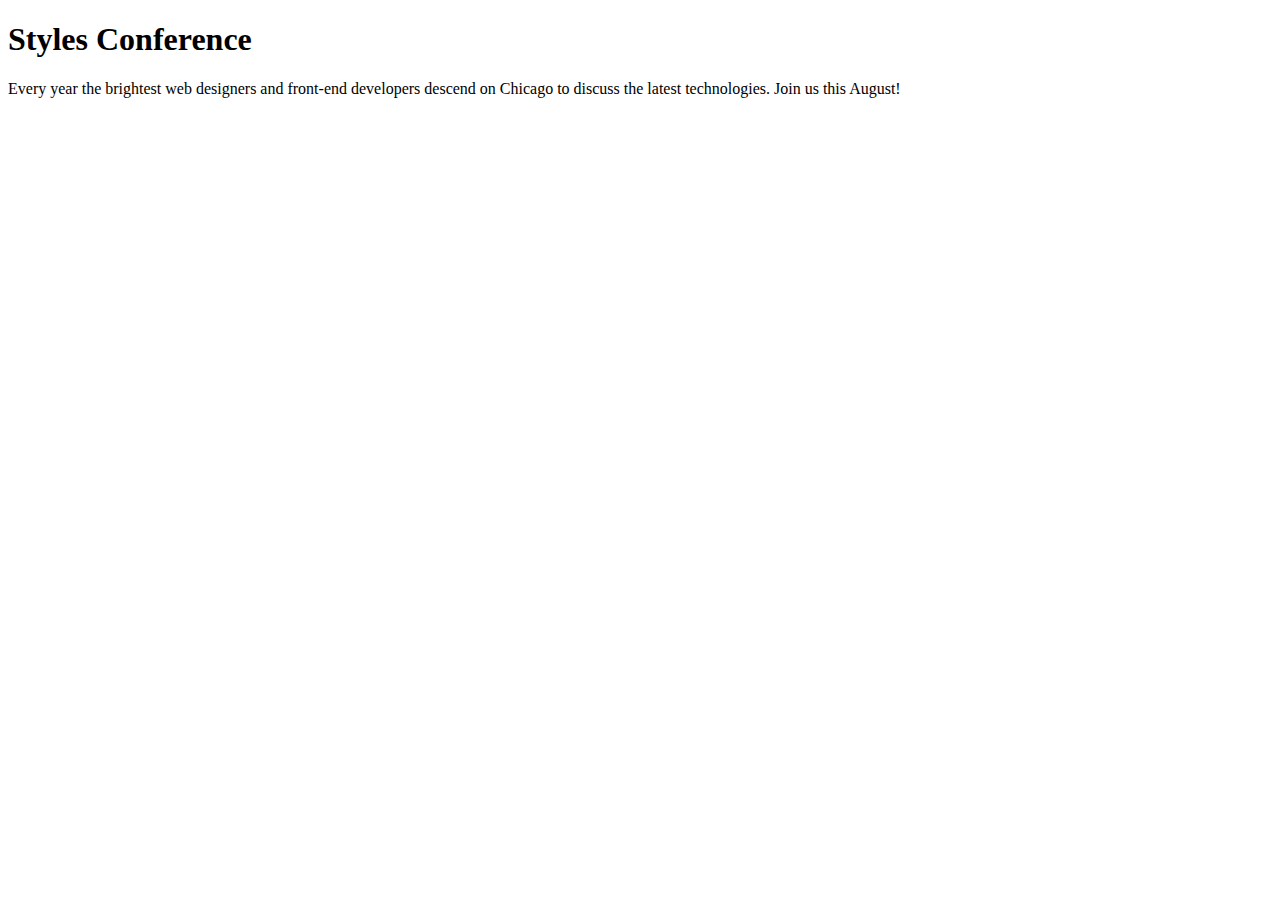
<file: index.html>
<!DOCTYPE html>
<html lang="en">
  <head>
   <meta charset="utf-8">
  <title>Styles Conference</title>
  </head>
  <body>
  <h1>Styles Conference</h1>
  <p>Every year the brightest web designers and front-end developers descend on Chicago to discuss the latest technologies. Join us this August!</p>
  </body>
</html>
</file>
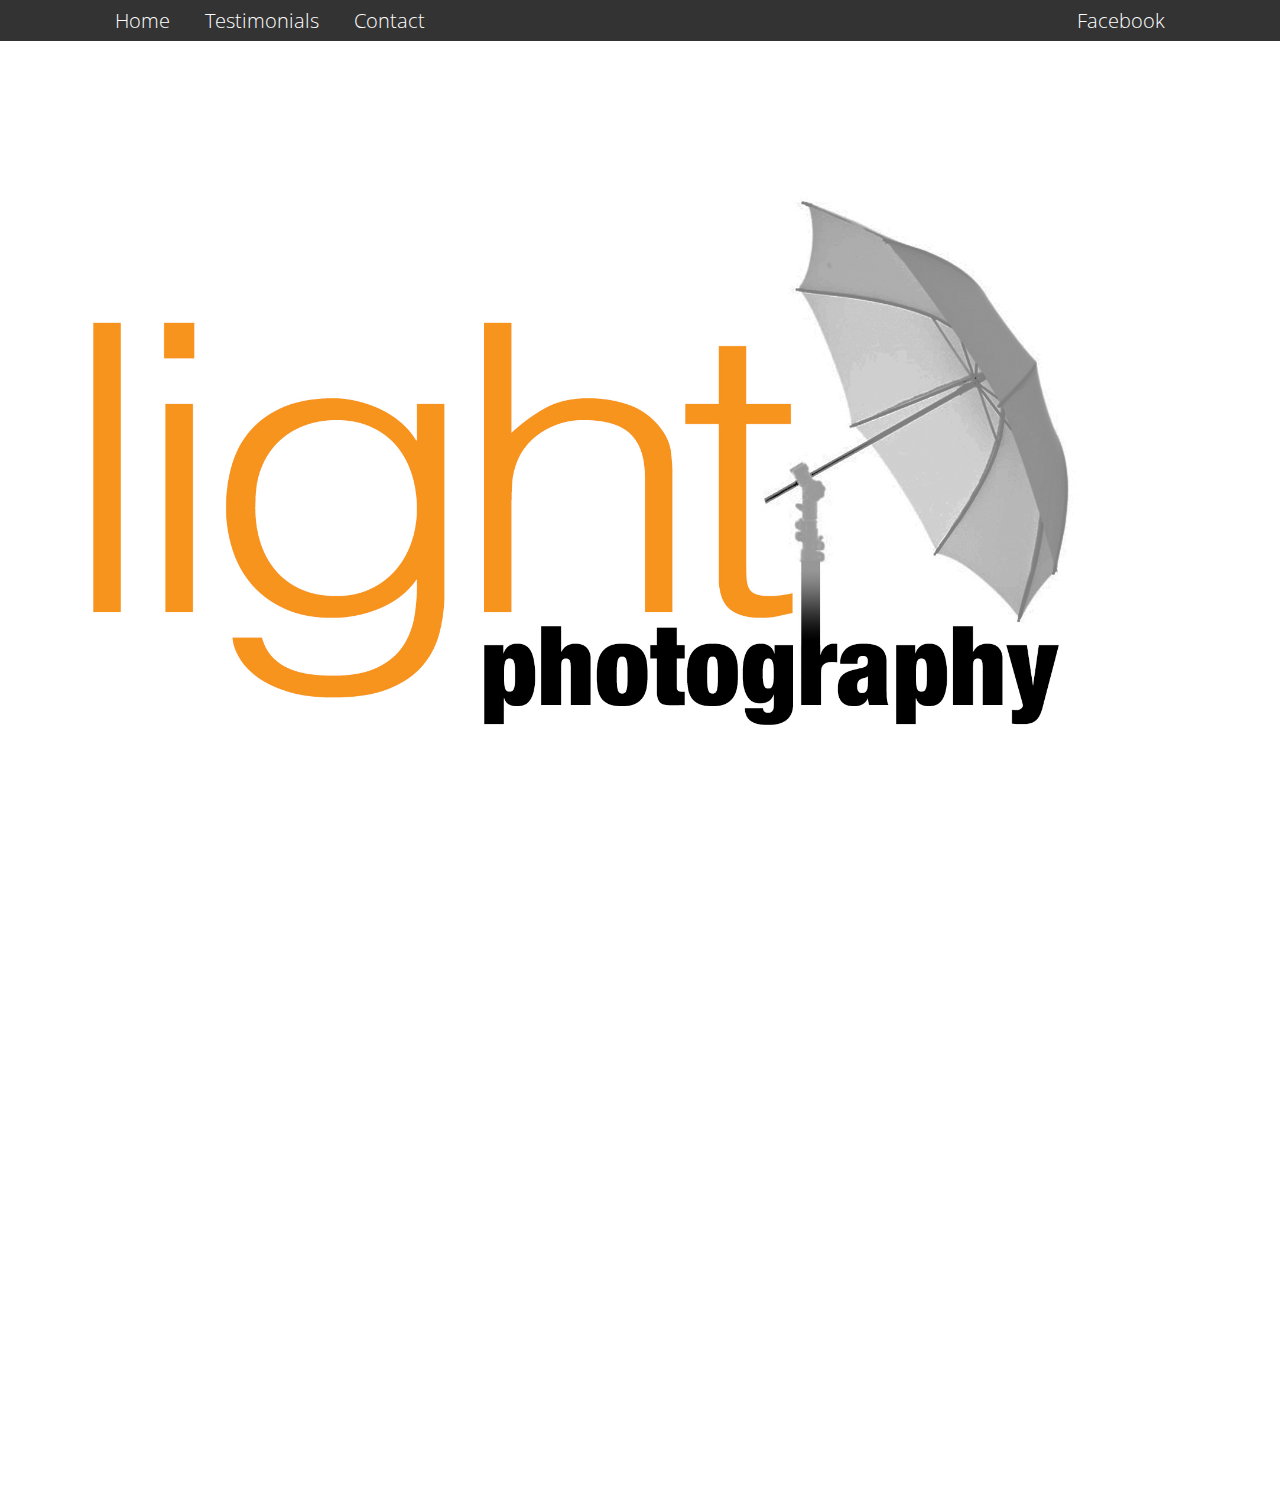
<file: portfolio.html>
<!DOCTYPE html>
<html>
  <link type="text/css" rel="stylesheet" href="portfolio.css"/>

<link href='http://fonts.googleapis.com/css?family=Lobster' rel='stylesheet' type='text/css'>
<link href='http://fonts.googleapis.com/css?family=Cabin' rel='stylesheet' type='text/css'>
<link href='http://fonts.googleapis.com/css?family=Pacifico|Open+Sans+Condensed:300' rel='stylesheet' type='text/css'>


<div class="main-content-wrapper">
  <div class="main-content">
    <div class="top-panel homepage-panel">
      <div class="navigation-wrapper">
        <ul class="navigation inner-content">
          <li><a href="site.html" class="light"> Home</a></li>
          <li><a href="teste.html" class="light"> Testimonials</a></li>
          <li><a href="site.html#Sutton" class="light">Contact</a></li>
          <li class="right"><a href="http://www.facebook.com/lightphotographysofia" class="light">Facebook</a></li>
        </ul>
      </div>
      <div class="inner-content top-panel-text">
        <h1></h1>
        <p class="subtext"></p>
      </div>
    </div>



    <div class="parallax_section parallax_image_third">
  <div class="center">
    <article>  </article>
    </div>
  </div>
</file>
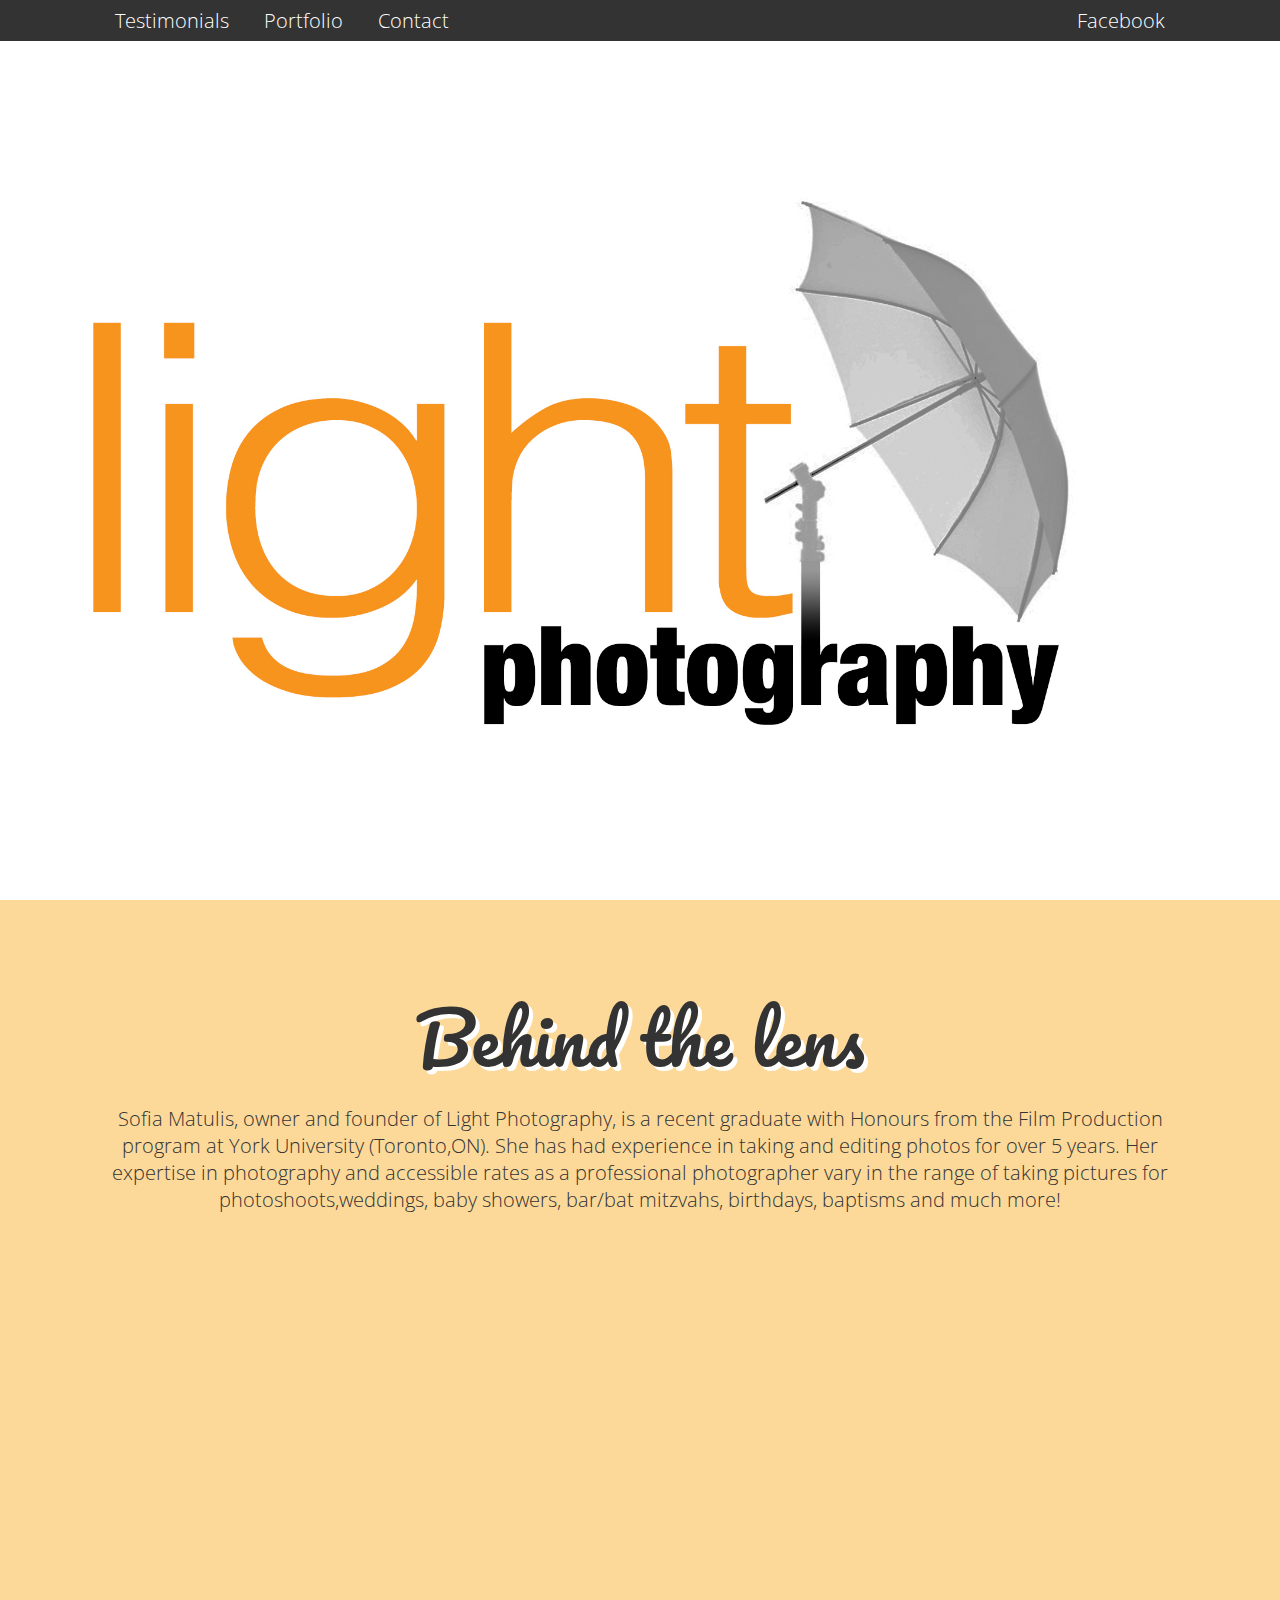
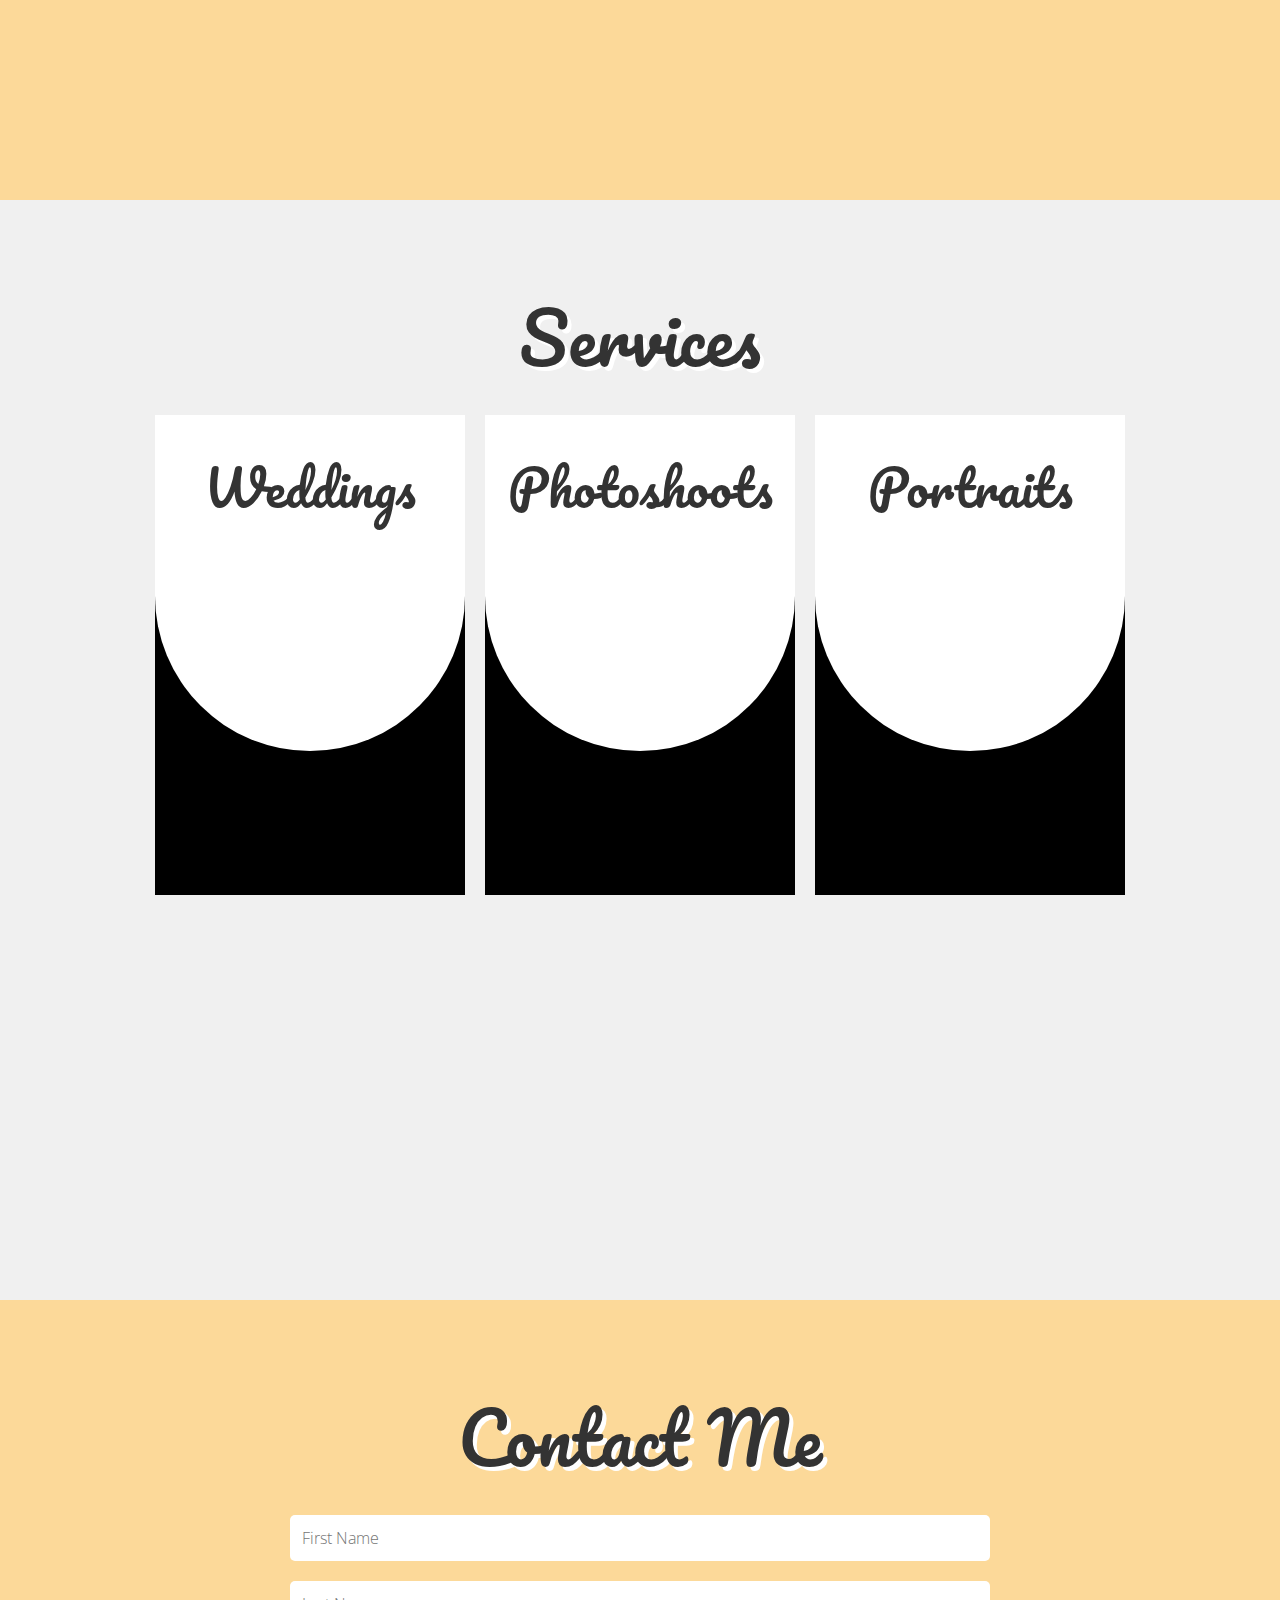
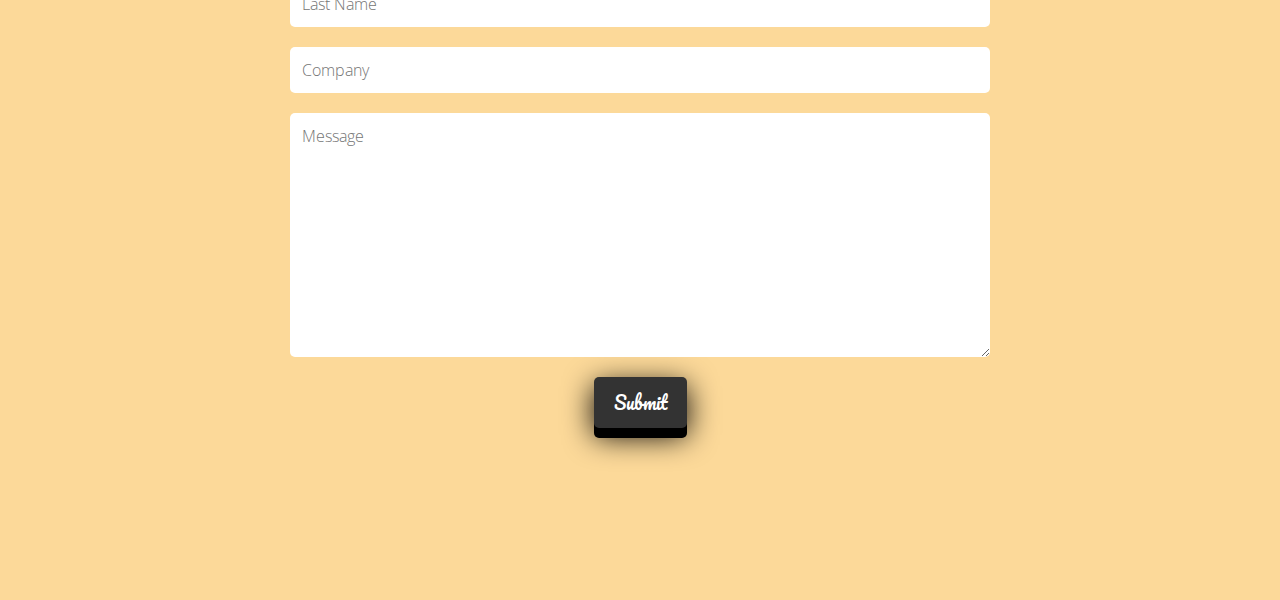
<file: site.html>
<html>
<head>
<!--#conecta com css -->
  <link type="text/css" rel="stylesheet" href="site.css"/>

<link href='http://fonts.googleapis.com/css?family=Pacifico|Open+Sans+Condensed:300' rel='stylesheet' type='text/css'>


</head>
<body>
<!--#esse 'e o topo' -->
<div class="main-content-wrapper">
	<div class="main-content">
		<div class="top-panel homepage-panel">
			<div class="navigation-wrapper">
				<ul class="navigation inner-content">
					<li><a href="teste.html" class="light"> Testimonials</a></li>
					<li><a href="portfolio.html" class="light">Portfolio</a></li>
					<li><a href="#codeword" class="light">Contact</a></li>
					<li class="right"><a href="https://www.facebook.com/lightphotographysofia" class="light">Facebook</a></li>
				</ul>
			</div>
			<div class="inner-content top-panel-text">
				<h1></h1>
				<p class="subtext"></p>
			</div>
		</div>


<!--informacoes sobre mim -->
		<div class="about-wrapper homepage-panel">
			<div class="about inner-content">
				<h2>Behind the lens</h2>
				<p>Sofia Matulis, owner and founder of Light Photography, is a recent graduate with Honours from the Film Production program at York University (Toronto,ON). She has had experience in taking and editing photos for over 5 years. Her expertise in photography and accessible rates as a professional photographer vary in the range of taking pictures for photoshoots,weddings, baby showers, bar/bat mitzvahs, birthdays, baptisms and much more!
</p>
        <p> </p>
			</div>
		</div>

		<!--isso sao as caixas  -->
		<div class="link-boxes inner-content homepage-panel">
			<h2>Services</h2>
			<div class="link-box-wrapper">
			   <div class="link-box">
				 <a class="link-box link box-1" href="#">
				   <div class="lb-overlay lb-top"></div>
				   <div class="lb-top-text"><h3>Weddings</h3>
					 <p></p></div>
				   <div class="lb-overlay lb-bottom"><h4></h4></div>
				   <div class="lb-screen"></div>
				 </a>
			  </div>
			</div><!--
			  --><div class="link-box-wrapper">
			   <div class="link-box">
				 <a class="link-box link box-2" href="#">
				   <div class="lb-overlay lb-top"></div>
				   <div class="lb-top-text"><h3>Photoshoots</h3>
					 <p></p></div>
				   <div class="lb-overlay lb-bottom"><h4></h4></div>
				   <div class="lb-screen"></div>
				 </a>
			  </div>
			</div><!--
			  --><div class="link-box-wrapper">
			   <div class="link-box">
				 <a class="link-box link box-3" href="#">
				   <div class="lb-overlay lb-top"></div>
				   <div class="lb-top-text"><h3>Portraits</h3>
					 <p></p></div>
				   <div class="lb-overlay lb-bottom"><h4></h4></div>
				   <div class="lb-screen"></div>
				 </a>
			  </div>
			</div>
		</div>

		<!--contato -->
		<div class="contact-wrapper homepage-panel">
      <a NAME="codeword">
			<h2 id="Sutton">Contact Me</h2>
			<form class="contact inner-content">
        <form action="MAILTO:lightphotographysofia@gmail.com" method="post" enctype="text/plain">
				<input type="text" class="fname textinput" placeholder="First Name">
				<input type="text" class="lname textinput" placeholder="Last Name">
				<input type="text" class="company textinput" placeholder="Company">
				<textarea class="textinput" name="message" cols="40" rows="10" placeholder="Message"></textarea>
				<input type="submit" class="submit" value="Submit" />
			</form>
		</div>
	</div><!-- Close main content -->
</div><!-- Close main content wrapper -->
<script ></script>
</body>
</html>
</file>
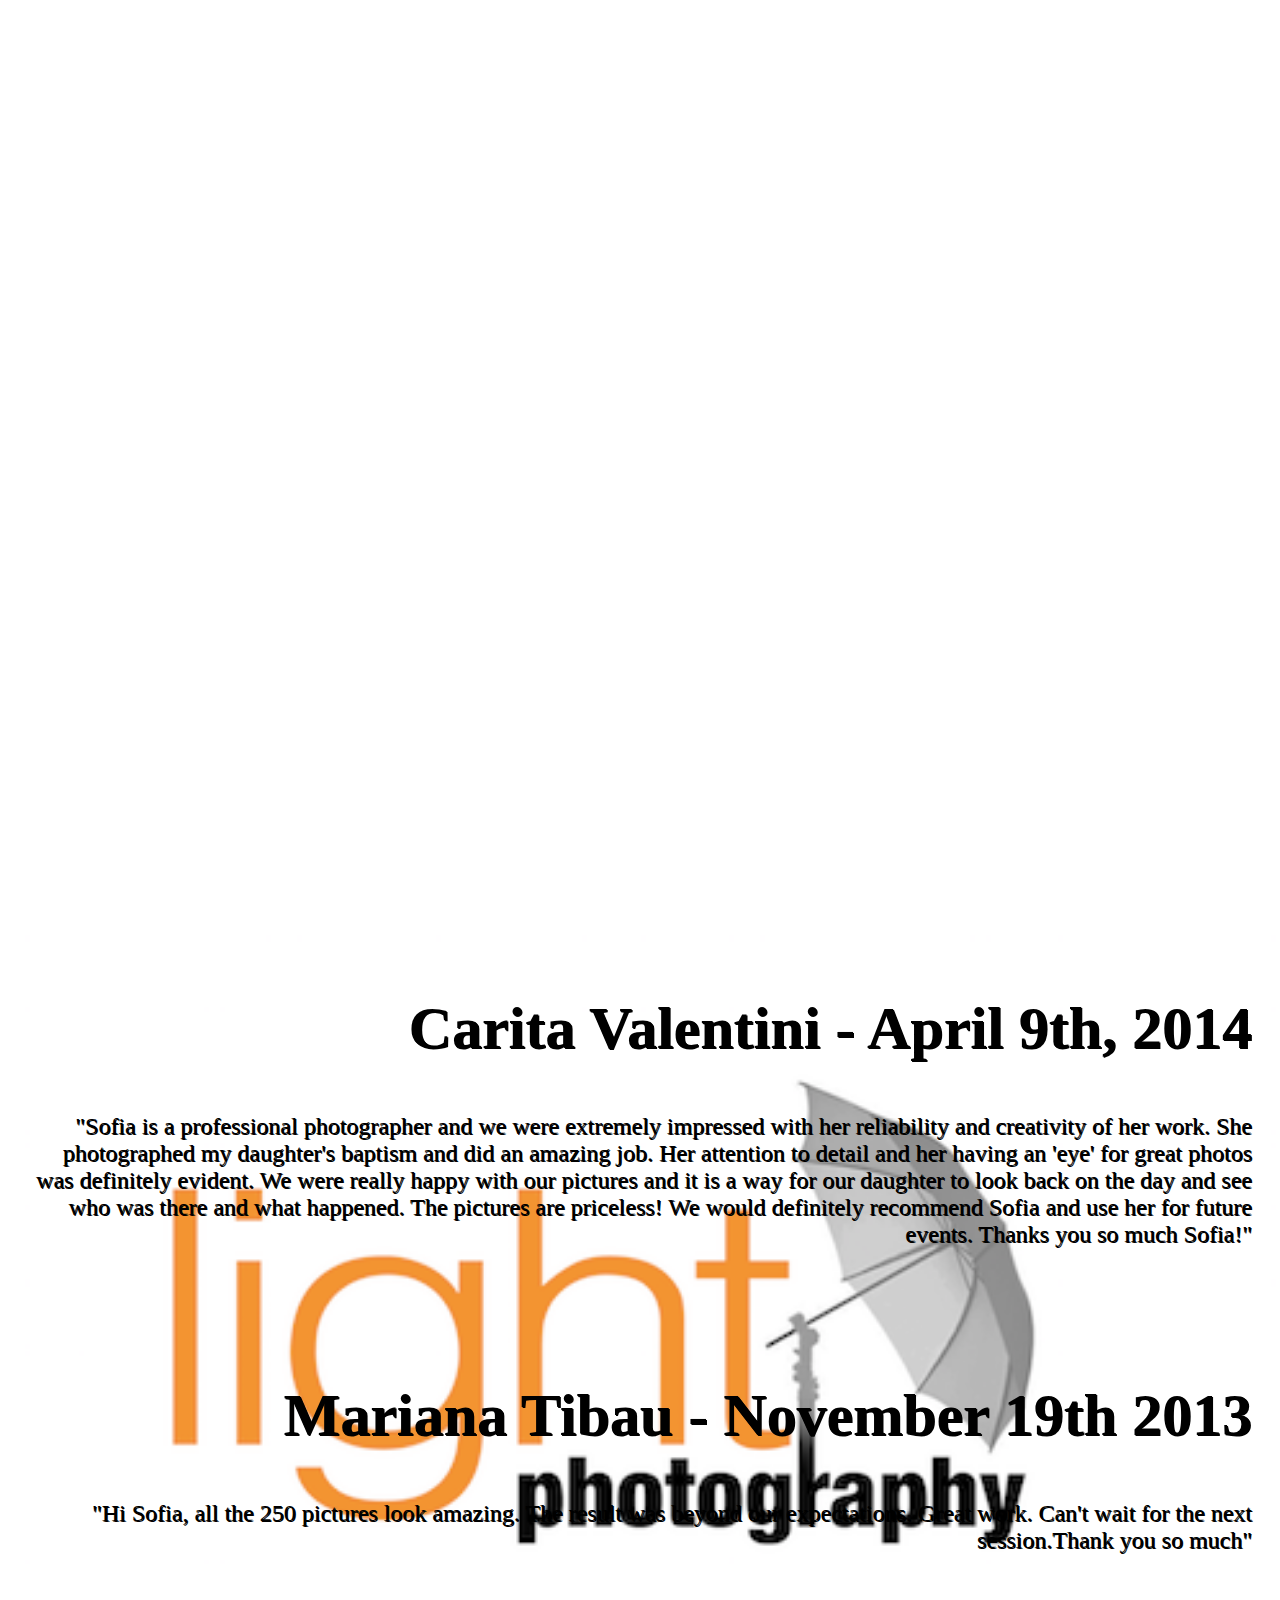
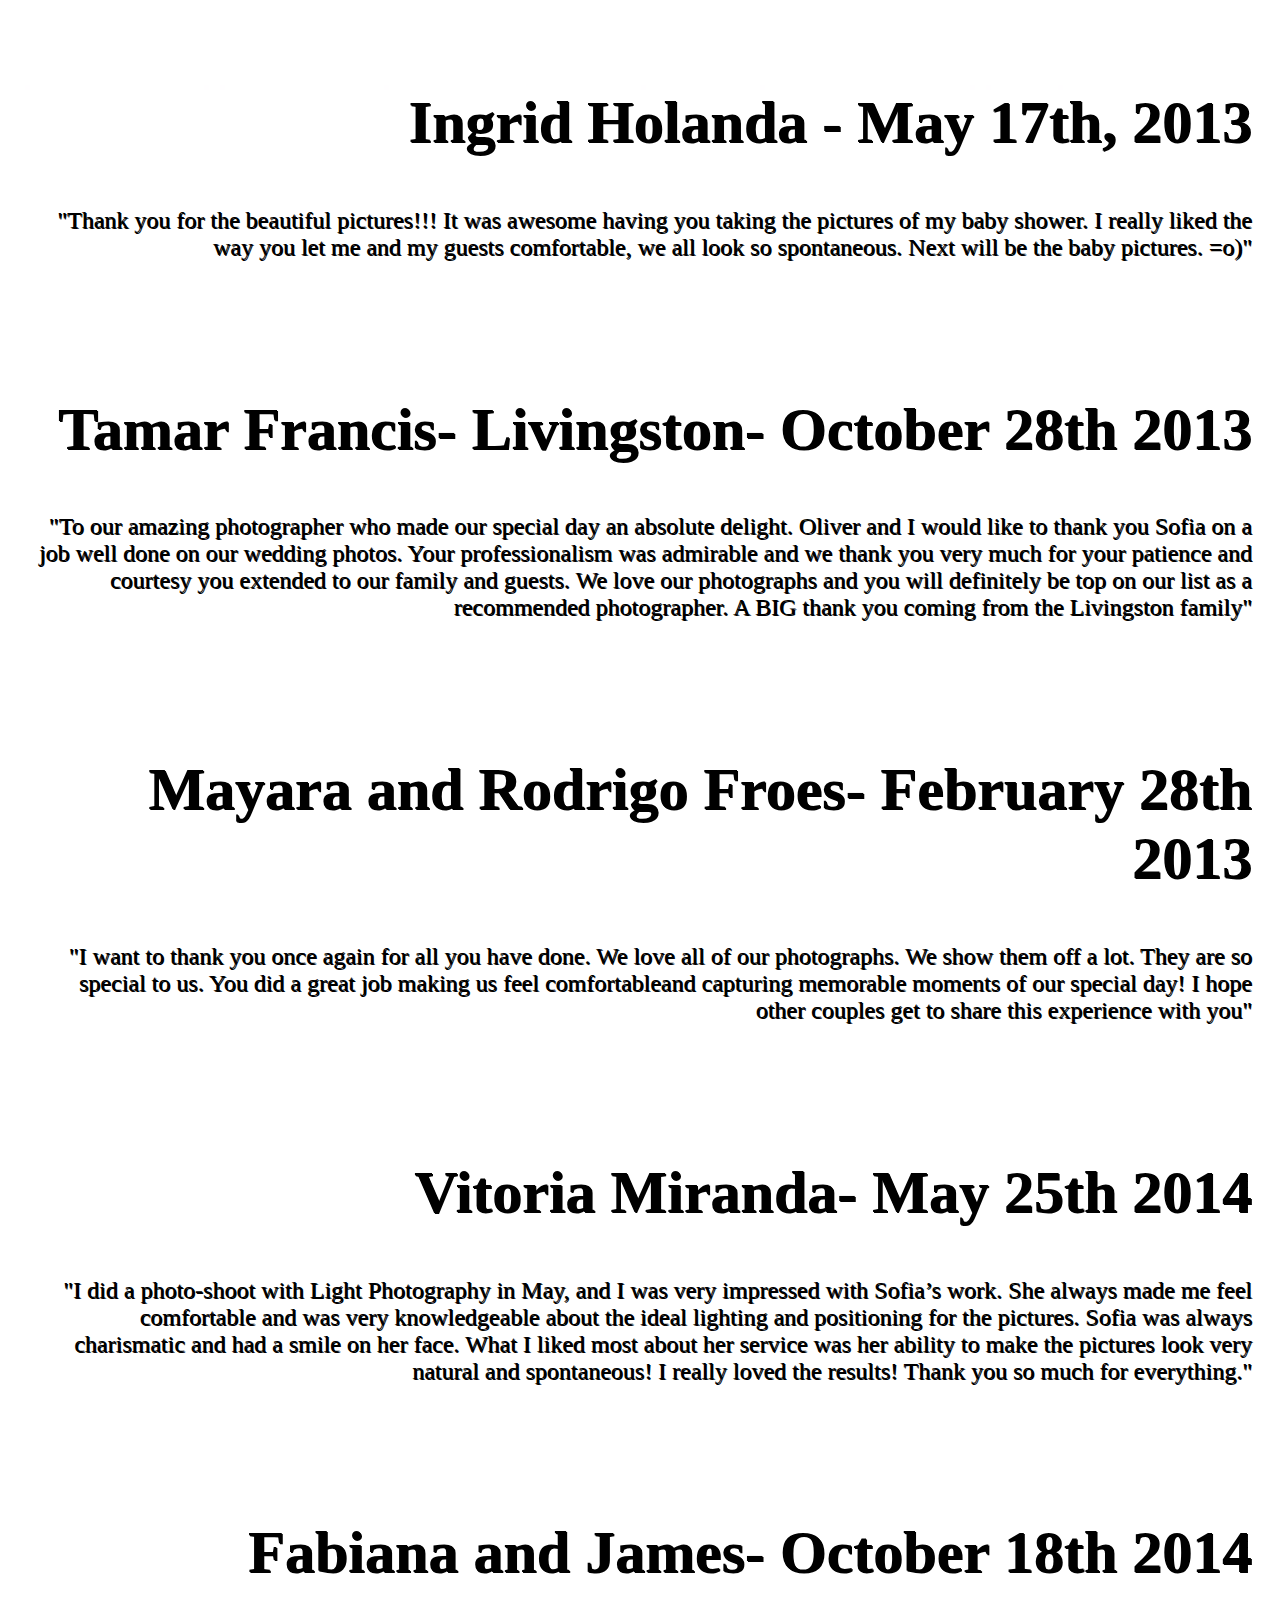
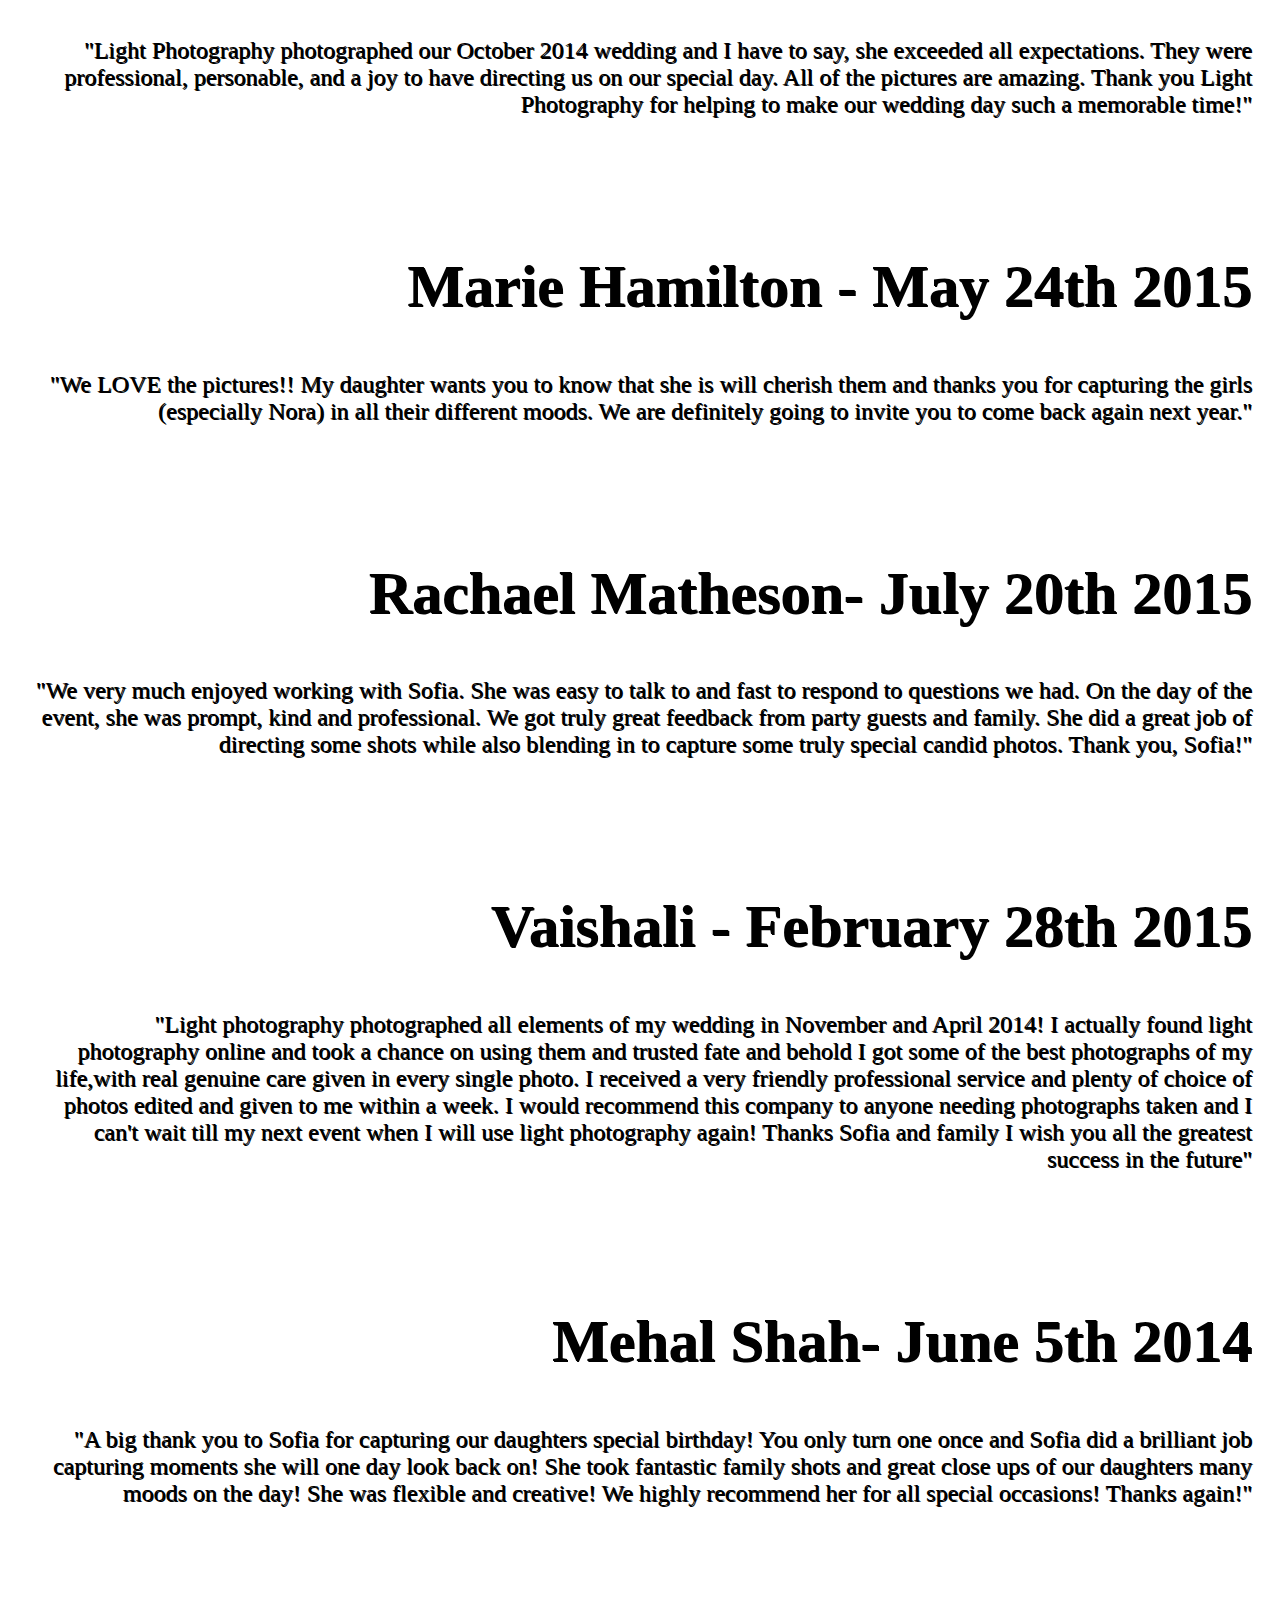
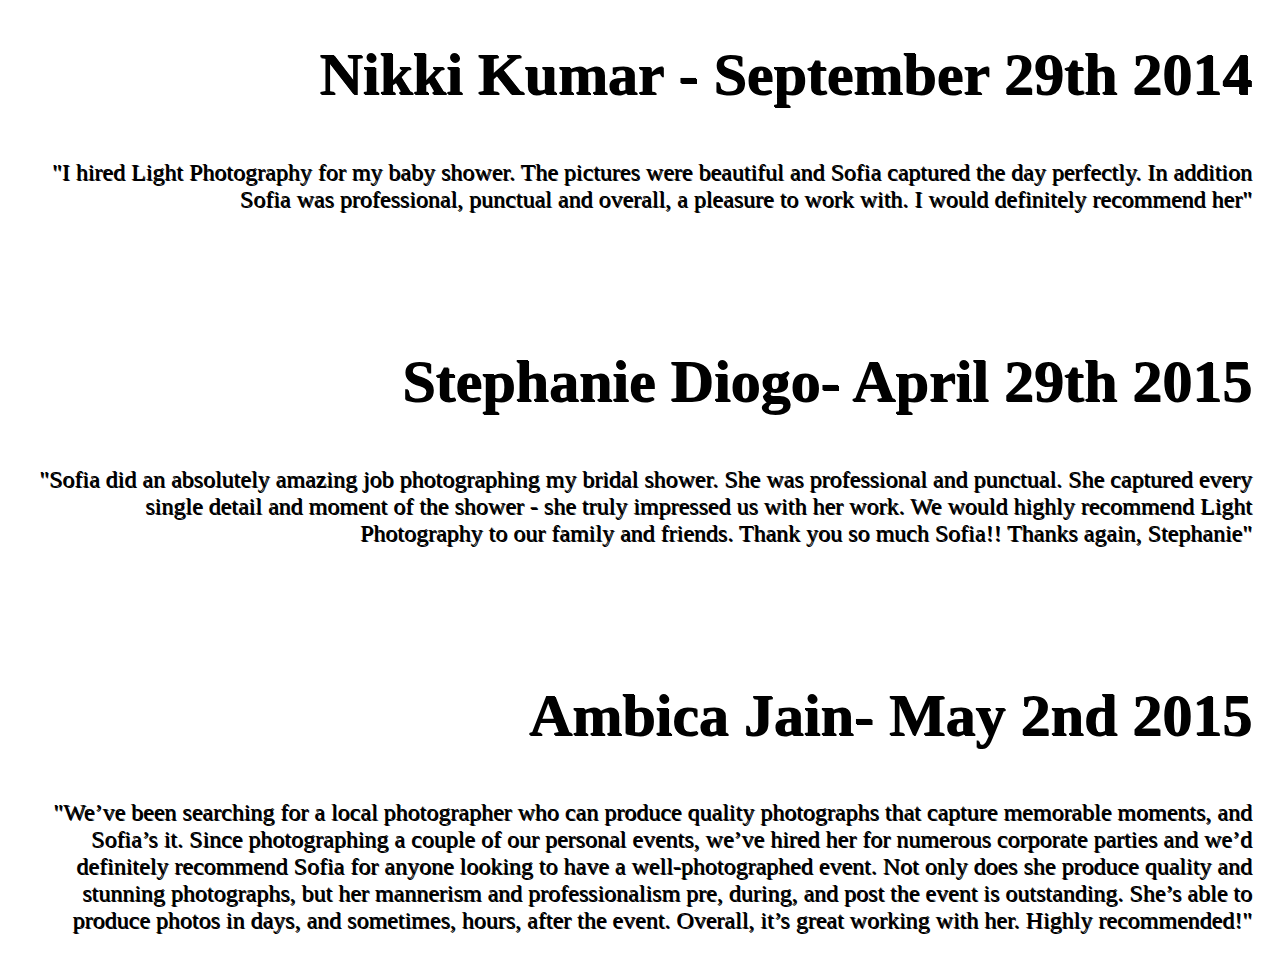
<file: testimonials.html>
<!DOCTYPE html>
<html>
<head>

</head>

<body>
	<link type="text/css" rel="stylesheet" href="testimonials.css"/>
	<b></b>
	<p> </p>


<style>

</style>
</head>
<body>

<div class="testimonials">
<h2>Carita Valentini - April 9th, 2014</h2>
<p>"Sofia is a professional photographer and we were extremely impressed with her reliability and creativity of her work. She photographed my daughter's baptism and did an amazing job. Her attention to detail and her having an 'eye' for great photos was definitely evident. We were really happy with our pictures and it is a way for our daughter to look back on the day and see who was there and what happened. The pictures are priceless! We would definitely recommend Sofia and use her for future events. Thanks you so much Sofia!"</p>
</div>

<div class="testimonials">
<h2>Mariana Tibau - November 19th 2013</h2>
<p>"Hi Sofia, all the 250 pictures look amazing. The result was beyond our expectations. Great work. Can't wait for the next session.Thank you so much"</p>
</div>

<div class="testimonials">
<h2>Ingrid Holanda - May 17th, 2013</h2>
<p>"Thank you for the beautiful pictures!!! It was awesome having you taking the pictures of my baby shower. 
I really liked the way you let me and my guests comfortable, we all look so spontaneous. Next will be the baby pictures. =o)"</p>
</div>

</body>
</html>


<div class="testimonials">
<h2>Tamar Francis- Livingston- October 28th 2013</h2>
<p>"To our amazing photographer who made our special day an absolute delight. Oliver and I would like to thank you Sofia on a job well done on our wedding photos. Your professionalism was admirable and we thank you very much for your patience and courtesy you extended to our family and guests. We love our photographs and you will definitely be top on our list as a recommended photographer. A BIG thank you coming from the Livingston family"</p>
</div>


<div class="testimonials">
<h2>
Mayara and Rodrigo Froes- February 28th 2013</h2>
<p>"I want to thank you once again for all you have done. We love all of our photographs. We show them off a lot. They are so special to us. You did a great job making us feel comfortableand capturing memorable moments of our special day! 
I hope other couples get to share this experience with you"</p>
</div>

<div class="testimonials">
<h2>
Vitoria Miranda- May 25th 2014</h2>
<p>
"I did a photo-shoot with Light Photography in May, and I was very impressed with Sofia’s work. She always made me feel comfortable and was very knowledgeable about the ideal lighting and positioning for the pictures. Sofia was always charismatic and had a smile on her face. What I liked most about her service was her ability to make the pictures look very natural and spontaneous! I really loved the results! Thank you so much for everything."</p>
</div>


	

<div class="testimonials">
<h2>
Fabiana and James- October 18th 2014</h2>
<p>
"Light Photography photographed our October 2014 wedding and I have to say, she exceeded all expectations. They were professional, personable, and a joy to have directing us on our special day. All of the pictures are amazing. Thank you Light Photography for helping to make our wedding day such a memorable time!" </p>
</div>


<div class="testimonials">
<h2>
Marie Hamilton - May 24th 2015</h2>
<p>
"We LOVE the pictures!! My daughter wants you to know that she is will cherish them and thanks you for capturing the girls (especially Nora) in all their different moods. We are definitely going to invite you to come back again next year." </p>
</div>

<div class="testimonials">
<h2>
Rachael Matheson- July 20th 2015</h2>
<p>"We very much enjoyed working with Sofia. She was easy to talk to and fast to respond to questions we had. On the day of the event, she was prompt, kind and professional. We got truly great feedback from party guests and family. She did a great job of directing some shots while also blending in to capture some truly special candid photos. Thank you, Sofia!" </p>
</div>

<div class="testimonials">
<h2>
Vaishali - February 28th 2015</h2>
<p>"Light photography photographed all elements of my wedding in November and April 2014! I actually found light photography online and took a chance on using them and trusted fate and behold I got some of the best photographs of my life,with real genuine care given in every single photo. I received a very friendly professional service and plenty of choice of photos edited and given to me within a week. I would recommend this company to anyone needing photographs taken and I can't wait till my next event when I will use light photography again! Thanks Sofia and family I wish you all the greatest success in the future"</p>
</div>


<div class="testimonials">
<h2>

Mehal Shah- June 5th 2014</h2>
<p>"A big thank you to Sofia for capturing our daughters special birthday! You only turn one once and Sofia did a brilliant job capturing moments she will one day look back on! She took fantastic family shots and great close ups of our daughters many moods on the day! She was flexible and creative! We highly recommend her for all special occasions! Thanks again!"</p>
</div>

<div class="testimonials">
<h2>

Nikki Kumar - September 29th 2014</h2>
<p>
"I hired Light Photography for my baby shower. The pictures were beautiful and Sofia captured the day perfectly. In addition Sofia was professional, punctual and overall, a pleasure to work with. I would definitely recommend her"</p>
</div>

<div class="testimonials">
<h2>

Stephanie Diogo- April 29th 2015</h2>
<p>
"Sofia did an absolutely amazing job photographing my bridal shower. She was professional and punctual. She captured every single detail and moment of the shower - she truly impressed us with her work. We would highly recommend Light Photography to our family and friends. Thank you so much Sofia!! Thanks again, Stephanie"</p>
</div>


<div class="testimonials">
<h2>

Ambica Jain- May 2nd 2015</h2>
<p>
"We’ve been searching for a local photographer who can produce quality photographs that capture memorable moments, and Sofia’s it. Since photographing a couple of our personal events, we’ve hired her for numerous corporate parties and we’d definitely recommend Sofia for anyone looking to have a well-photographed event. Not only does she produce quality and stunning photographs, but her mannerism and professionalism pre, during, and post the event is outstanding. She’s able to produce photos in days, and sometimes, hours, after the event. Overall, it’s great working with her. Highly recommended!"</p>
</div>




</body>
</html>
</file>
<file: portfolio.css>
/* Typography and Type Color*/
h1, h2, h3, h4 {
  font-family: 'Pacifico', cursive;
  font-weight: 400;
  margin: 0;
  color: #333333;
}
body, p, a, li {
  font-family: 'Open Sans Condensed', sans-serif;
  font-weight: 300;
  font-size: 20px;
  color: #333333;
}
a {
  text-decoration: none;
  transition: 300ms;
}
a:hover, a.light:hover, a:active, a.light:active {
  color: rgb(252, 217, 153);
}
a.light {
  color: #fff;
  transition: 300ms;
}
h1 {
  font-size: 150px;
  line-height: 150px;
  margin-bottom: 30px;
  text-shadow: 4px 4px #fff;
}
h2 {
  font-size: 70px;
  line-height: 75px;
  margin-bottom: 30px;
  text-shadow: 4px 4px #fff;
}
h3 {
  font-size: 50px;
  line-height: 55px;
  margin-bottom: 15px;
  text-shadow: 3px 3px #fff;
}
h4 {
  font-size: 28px;
  line-height: 30px;
  margin-bottom: 15px;
  text-shadow: 2px 2px #fff;
}

/* Default Colors */
body {
  background-color: #ffffff;
  margin: 0;
}

/* Main Content Styling */
.inner-content {
  max-width: 1080px;
  margin: auto;
}
.homepage-panel {
  min-height: 100vh;
}

/* Top panel */
.top-panel {
  background: url("logo.jpg") no-repeat #000 center;
  background-size: cover;
  background-attachment: fixed;
  background-opacity: 0.5;
  height: 100vh;
}
.top-panel-text {
  padding-top: 20vh;
  text-align: center;
}

/* Navigation */
.navigation-wrapper {
  width: 100%;
  background-color: #333333;
  position: fixed;
  top: 0;
  z-index: 999999;
}
.navigation {
  padding: 0;
  list-style: none;
}
.navigation>li {
  display: inline-block;
  box-sizing: border-box;
  padding: 7px 15px;
  color: #fff;
}
.navigation>li a {
  color: #fff;
}
.navigation>li.right {
  float: right;
}




.parallax_section{
  height: 600px;
    background-repeat: no-repeat;
    background-attachment: fixed;
    background-size: cover;
    background-position: 100% auto;
    position:relative;
      scroll-behavior: smooth;

}







.parallax_image_third{
   background-image: url("http://nebula.wsimg.com/aaabecd600693444640c655548fcdbbd?AccessKeyId=89D0A677C96BB1B57655&disposition=0&alloworigin=1");


}


.parallax_image_fourth{
   background-image: url("https://scontent-yyz1-1.xx.fbcdn.net/t31.0-8/10515198_495943247219097_6071350657989304340_o.jpg");


}

.parallax_image_fifth{
   background-image: url("https://scontent-yyz1-1.xx.fbcdn.net/v/t1.0-9/10421491_549755781837843_1720595375157854988_n.jpg?oh=57e0256414f269f9cd1b9ab2590e565c&oe=582DAD99");


}


.parallax_image_sixth{
   background-image: url("https://scontent-yyz1-1.xx.fbcdn.net/v/t1.0-9/10001378_426113650868724_1520768930_n.png?oh=dcac47209fc5772d560eeaf1ba99acac&oe=58348D88");


}


.parallax_image_seventh{
   background-image: url("http://nebula.wsimg.com/058b7c8106609aad6f0e57439b6f40cf?AccessKeyId=89D0A677C96BB1B57655&disposition=0&alloworigin=1");


}



.parallax_image_eight{
   background-image: url("http://nebula.wsimg.com/1b75c74086b4256f1f04d0cbfd5fa7d4?AccessKeyId=89D0A677C96BB1B57655&disposition=0&alloworigin=1");


}


.parallax_image_ninth{
   background-image: url("http://nebula.wsimg.com/2a49ee46babea2ddd0b3df8431448ef7?AccessKeyId=89D0A677C96BB1B57655&disposition=0&alloworigin=1");



}


.parallax_image_tenth{
   background-image: url("http://nebula.wsimg.com/d87fe48333e2cdef12e2c938a3fc5cf4?AccessKeyId=89D0A677C96BB1B57655&disposition=0&alloworigin=1");



}



.parallax_image_eleventh{
   background-image: url("http://nebula.wsimg.com/6e72d3068418939f3cf7f2c70e6ba4e3?AccessKeyId=89D0A677C96BB1B57655&disposition=0&alloworigin=1");



}


.parallax_image_twelveth{
   background-image: url("http://nebula.wsimg.com/953c39122c141dd88ffa33cf387bb8c0?AccessKeyId=89D0A677C96BB1B57655&disposition=0&alloworigin=1");



}


.parallax_image_thirteenth{
   background-image: url("https://scontent-yyz1-1.xx.fbcdn.net/v/t1.0-9/12039511_722550351225051_142188991999946976_n.jpg?oh=0ed399511930b7dc2883888a873c6c97&oe=581AC1CF");



}

.parallax_image_banana{
   background-image: url("http://nebula.wsimg.com/3a3050e8eb9e08ec13b7d051124fce35?AccessKeyId=89D0A677C96BB1B57655&disposition=0&alloworigin=1");



}
</file>
<file: site.css>
/* Typography and Type Color*/
h1, h2, h3, h4 {
	font-family: 'Pacifico', cursive;
	font-weight: 400;
	margin: 0;
	color: #333333;
}
body, p, a, li {
	font-family: 'Open Sans Condensed', sans-serif;
	font-weight: 300;
	font-size: 20px;
	color: #333333;
}
a {
	text-decoration: none;
	transition: 300ms;
}
/* muda quando voce passa o mouse em cima*/

a:hover, a.light:hover, a:active, a.light:active {
	color: rgb(252, 217, 153);
}
a.light {
	color: #fff;
	transition: 300ms;
}
h1 {
	font-size: 150px;
	line-height: 150px;
	margin-bottom: 30px;
	text-shadow: 4px 4px #fff;
}
h2 {
	font-size: 70px;
	line-height: 75px;
	margin-bottom: 30px;
	text-shadow: 4px 4px #fff;
}
h3 {
	font-size: 50px;
	line-height: 55px;
	margin-bottom: 15px;
	text-shadow: 3px 3px #fff;
}
h4 {
	font-size: 28px;
	line-height: 30px;
	margin-bottom: 15px;
	text-shadow: 2px 2px #fff;
}

/* Default Colors */
body {
	background-color: #f0f0f0;
	margin: 0;
}

/* Main Content Styling */
.inner-content {
	max-width: 1080px;
	margin: auto;
}
.homepage-panel {
	min-height: 100vh;
}

/* Top panel */
.top-panel {
	background: url("logo.jpg") no-repeat #000 center;
	background-size: cover;
	background-attachment: fixed;
  background-opacity: 0.5;
	height: 100vh;
}
.top-panel-text {
	padding-top: 20vh;
	text-align: center;
}

/* Navigation */
.navigation-wrapper {
	width: 100%;
	background-color: #333333;
	position: fixed;
	top: 0;
	z-index: 999999;
}
.navigation {
	padding: 0;
	list-style: none;
}
.navigation>li {
	display: inline-block;
	box-sizing: border-box;
	padding: 7px 15px;
	color: #fff;
}
.navigation>li a {
	color: #fff;
}
.navigation>li.right {
	float: right;
}

/* About */
.about-wrapper {
	background-color: rgb(252, 217, 153);
	box-sizing: border-box;
	padding: 100px 10px;
	text-align: center;
}

/* Lightboxes */
.link-boxes {
	margin: 100px auto;
	text-align: center;
}
.link-box-wrapper {
  max-height: 480px;
  max-width: 310px;
  height: 480px;
  width: 320px;
  position: relative;
  overflow: hidden;
  background-color: #fff;
  display: inline-block;
  vertical-align: top;
  margin: 10px;
}
.link-box {
  width: 100%;
  height: 100%;
}
.link-box.link.box-1 {
  background: url("https://scontent-yyz1-1.xx.fbcdn.net/t31.0-8/s960x960/10628664_541277576018997_115458106459830121_o.jpg") no-repeat #000 center;
  background-size: cover;

}
.link-box.link.box-2 {
  background: url("https://scontent-yyz1-1.xx.fbcdn.net/t31.0-8/s960x960/1782401_410810015732421_1775834357_o.jpg") no-repeat #000 center;
  background-size: cover;
}
.link-box.link.box-3 {
  background: url("https://scontent-yyz1-1.xx.fbcdn.net/t31.0-8/s960x960/10257783_456950821118340_3932413627648278802_o.jpg") no-repeat #000 center;
  background-size: cover;
}
.link-box.link {
  display: block;
	-webkit-transition: all 0.4s ease-in-out;
	-moz-transition: all 0.4s ease-in-out;
	-ms-transition: all 0.4s ease-in-out;
  -o-transition: all 0.4s ease-in-out;
}
.lb-overlay {
  position: absolute;
  z-index: 100;
  background-color: #fff;
  left: 0;
  right: 0;
}
.lb-top {
  top: 0;
  height: 70%;
  border-bottom-right-radius: 160px;
  border-bottom-left-radius: 160px;
	transition-property: all;
	transition-duration: .5s;
	transition-timing-function: cubic-bezier(0, 1, 0.8, 1);
}
.link-box:hover .lb-top {
  transform: translateY(-350px) scaleX(50);
}
.lb-top-text {
  position: absolute;
  top: 30px;
  left: 0;
  right: 0;
  text-align: center;
  box-sizing: border-box;
  padding: 15px;
  z-index: 200;
  transition: 300ms;
}
.link-box:hover .lb-top-text {
  transform: translateY(-20px);
}
.link-box:hover .lb-top-text>p {
  opacity: 0;
}
.lb-bottom {
  bottom: 0;
  height: 0;
  max-height: 50px;
	transition-property: all;
	transition-duration: .5s;
	transition-timing-function: cubic-bezier(0, 1, 0.5, 1);
	text-align: center;
}
.lb-bottom h4 {
	margin-top: 10px;
	transition: 200ms;
}
.link-box:hover .lb-bottom {
  height: 50px;
}
.lb-bottom:hover h4 {
	transform: scale(1.05);
}
.lb-screen {
  position: absolute;
  height: 100%;
  width: 100%;
  background-color: #000;
  opacity: 0.5;
  z-index:1;
  transition: 500ms;
}
.link-box:hover .lb-screen {
  opacity: 0;
}

/* contact panel */
.contact-wrapper {
	width: 100%;
	background-color: rgb(252, 217, 153);
	text-align: center;
	box-sizing: border-box;
	padding: 100px 20px 50px 20px;
}
.textinput {
	padding: 12px;
	border-radius: 5px;
	border: 0;
	width: 100%;
	max-width: 700px;
	margin: 10px 0;
	font-family: 'Open Sans Condensed', sans-serif;
	font-weight: 300;
	font-size: 16px;
}
textarea {
	resize: vertical;
}
textarea:focus, .textinput:focus {
	outline: 0;
}
.submit {
	display: block;
	margin: 10px auto;
	border: 0;
	background: #333333;
	color: #fff;
	border-radius: 5px;
	padding: 10px 20px;
	transition: 200ms;
	cursor: pointer;
	box-shadow: 0 10px 0 #000, 0 8px 30px #000;
	font-family: 'Pacifico', cursive;
	font-weight: 300;
	font-size: 18px;
}
.submit:hover, .submit:focus {
	outline: 0;
}
.submit:active {
	box-shadow: 0 5px 0 #000, 0 3px 10px #000;
	transform: translateY(5px);
}
::-webkit-input-placeholder {
	font-family: 'Open Sans Condensed', sans-serif;
	font-weight: 300;
	font-size: 16px;
}
:-moz-placeholder { /* Firefox 18- */
	font-family: 'Open Sans Condensed', sans-serif;
	font-weight: 300;
	font-size: 16px;
}
::-moz-placeholder {  /* Firefox 19+ */
	font-family: 'Open Sans Condensed', sans-serif;
	font-weight: 300;
	font-size: 16px;
}
:-ms-input-placeholder {
	font-family: 'Open Sans Condensed', sans-serif;
	font-weight: 300;
	font-size: 16px;
}
</file>
<file: testimonials.css>
body {
  text-shadow: 1px 1px black;
  color:black;
  font-family: "Goudy Old Style", Garamond, "Big Caslon", "Times New Roman", serif;
    text-align:right;
    font-size: 40px;
    
}

html { 
  background: 
  url("lightphotography.jpg") no-repeat,
  url("http://nebula.wsimg.com/3a3050e8eb9e08ec13b7d051124fce35?AccessKeyId=89D0A677C96BB1B57655&disposition=0&alloworigin=1")no-repeat,
  url("http://nebula.wsimg.com/058b7c8106609aad6f0e57439b6f40cf?AccessKeyId=89D0A677C96BB1B57655&disposition=0&alloworigin=1")no-repeat,
  url("https://scontent-yyz1-1.xx.fbcdn.net/t31.0-8/10515198_495943247219097_6071350657989304340_o.jpg")no-repeat,
  url(" http://nebula.wsimg.com/aaabecd600693444640c655548fcdbbd?AccessKeyId=89D0A677C96BB1B57655&disposition=0&alloworigin=1")no-repeat;

  -webkit-background-size: cover;
  -moz-background-size: cover;
  -o-background-size: cover;
  background-size: cover;
   position: absolute;

      top: 100%;

      width: 100%;

      height: 200px;
}



 

p {
  color: black;
  font-size: 24px;
    text-align:right;
    font-family: "Goudy Old Style", Garamond, "Big Caslon", "Times New Roman", serif;

}

div.testimonials {
    color: black;
    margin: 20px 0 20px 0;
    padding: 20px;
    font-family: "Goudy Old Style", Garamond, "Big Caslon", "Times New Roman", serif;
}
</file>
